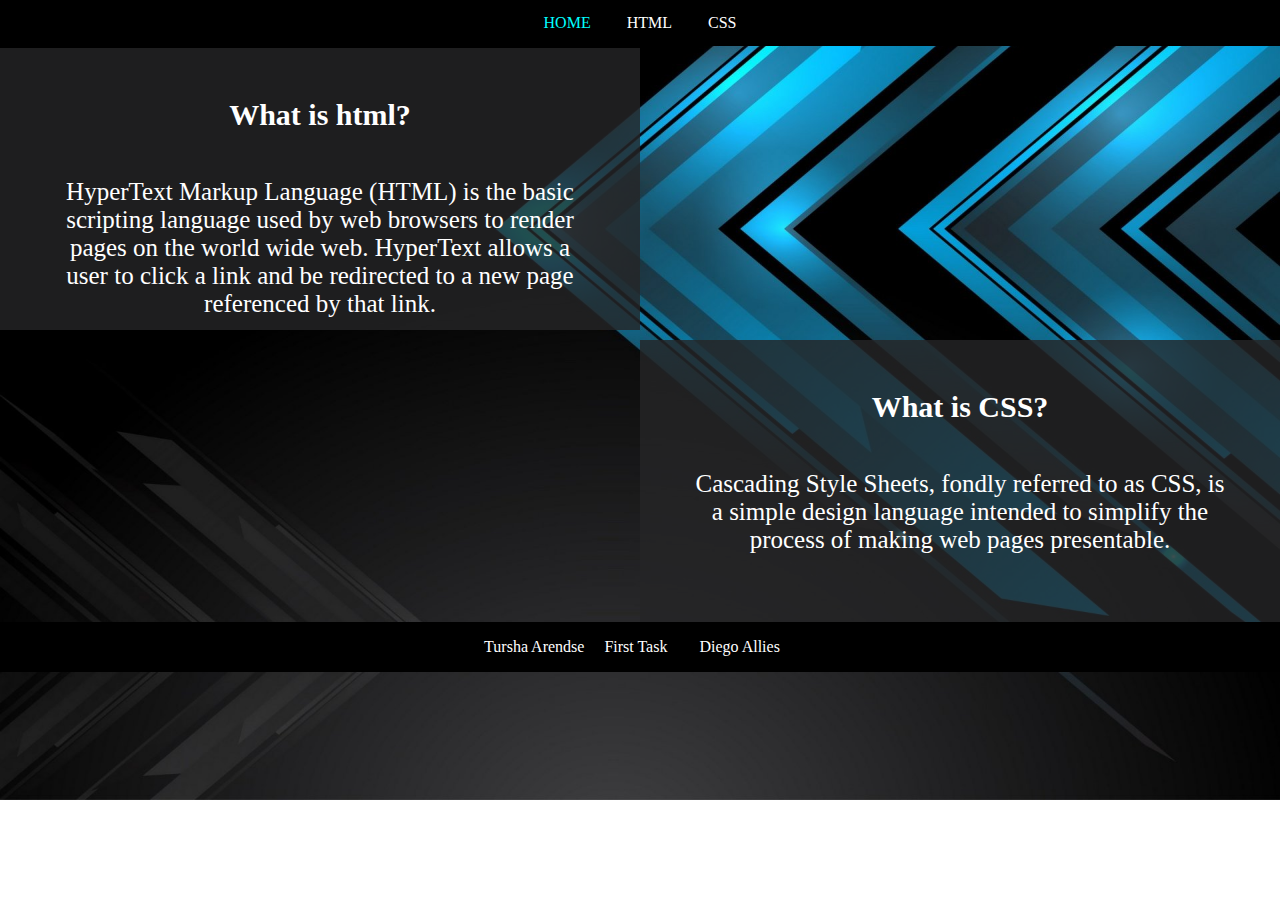
<file: index.html>
<!DOCTYPE html>
<html lang="en">
<head>
    <meta charset="UTF-8">
    <meta http-equiv="X-UA-Compatible" content="IE=edge">
    <meta name="viewport" content="width=device-width, initial-scale=1.0">
    <title>Task</title>
    <link rel="stylesheet" href="css/main.css">

    <style>
        body {
        background-image: url("images/bgr.jpg");
        height: 100%;
        background-repeat: no-repeat;
        background-size: cover;
    }
    </style>

</head>
<body>


<nav>
    <a class="active" href="index.html">HOME</a>
    <a href="html.html">HTML</a>
    <a href="css.html">CSS</a>
</nav>
<br>

<div class="cssh">
    <h2 class="lft">What is html?</h2>
    
    <br>
    
    <p class="home-text">
    <br>
    HyperText Markup Language (HTML) is the basic scripting language used by web browsers to render pages on the world wide web. HyperText allows a user to click a link and be redirected to a new page referenced by that link.
    </p>
    
</div>

<div class="htmlh">
<h2 class="lft">What is CSS?</h2>

<br>

<p class="home-text">
<br>
Cascading Style Sheets, fondly referred to as CSS, is a simple design language intended to simplify the process of making web pages presentable.
</p>

</div>

</body>

<footer>
    <div class="container">
        <div class="row">
                <p class="copyright">Tursha Arendse <a href="#" target="_blank"> First Task<a href="Encrypto-27" target="_blank">Diego Allies</a></p>
            </div>
        </div>
</footer>

</html>
</file>
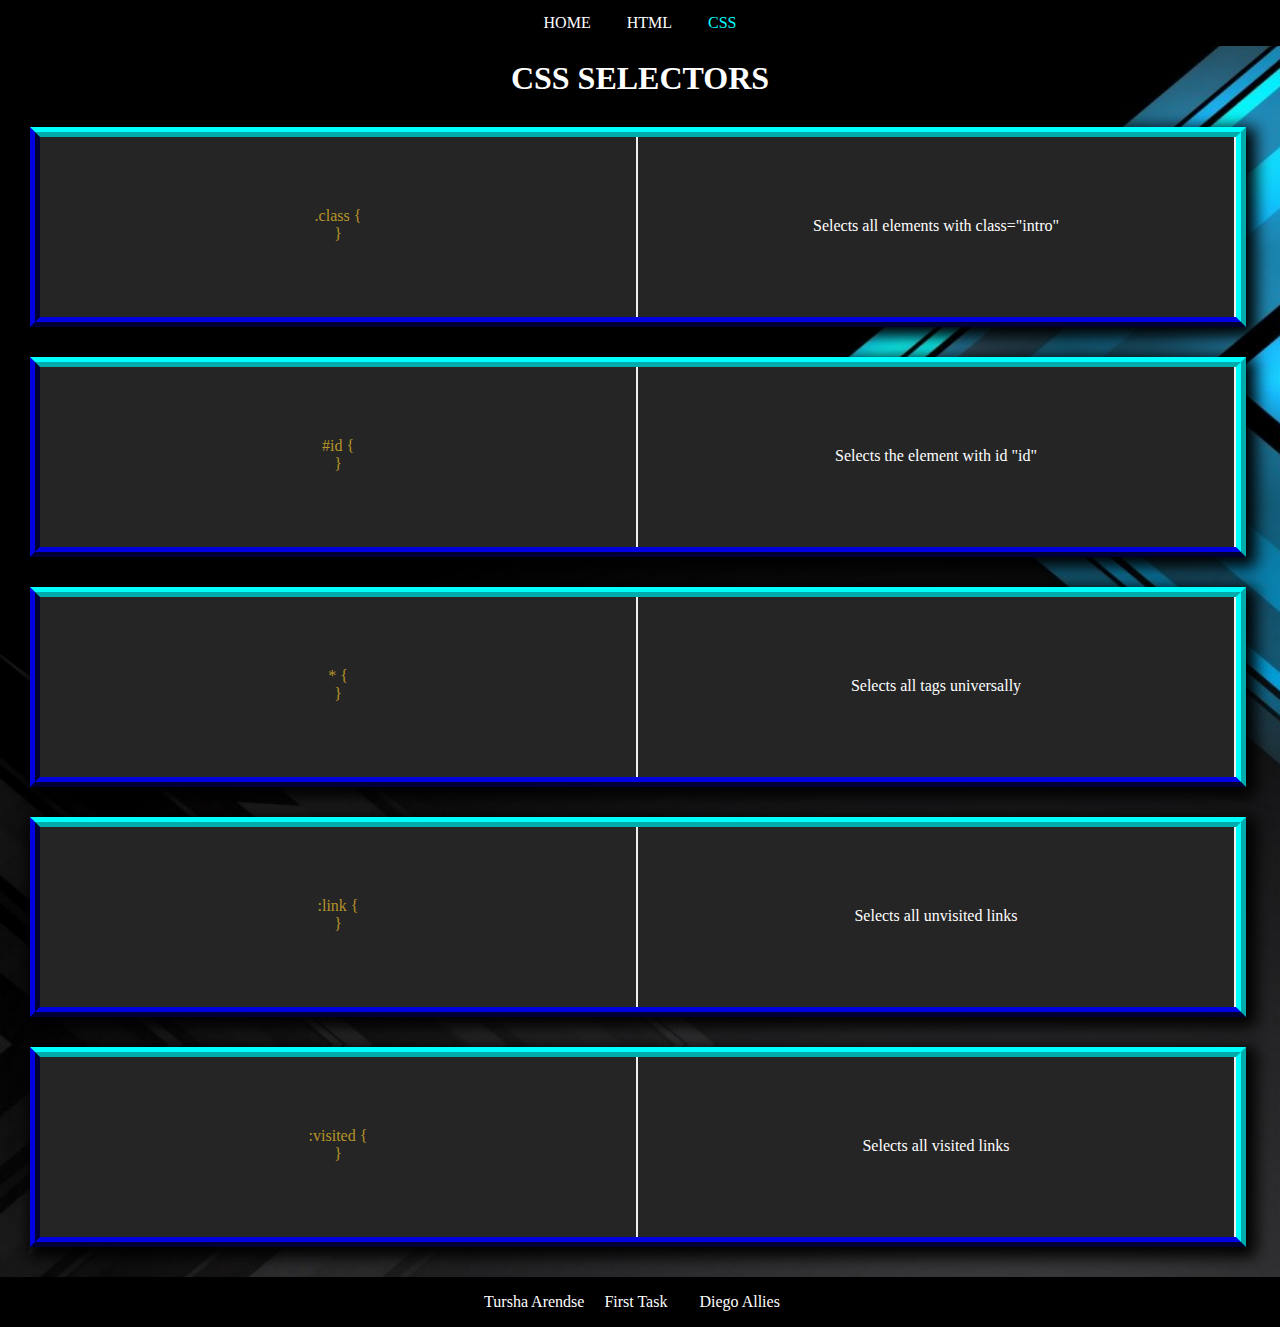
<file: css.html>
<!DOCTYPE html>
<html lang="en">
<head>
    <meta charset="UTF-8">
    <meta http-equiv="X-UA-Compatible" content="IE=edge">
    <meta name="viewport" content="width=device-width, initial-scale=1.0">
    <title>Task</title>
    <link rel="stylesheet" href="css/main.css">

    <style>
        body {
        background-image: url("images/bgr.jpg");
        height: 100%;
        background-repeat: no-repeat;
        background-size: cover;
    }
    </style>

</head>
<body>


<nav>
    <a href="index.html">HOME</a>
    <a href="html.html">HTML</a>
    <a class="active"href="css.html">CSS</a>
</nav>   

<h1>CSS SELECTORS</h1>

<div class="card">

    <div class="lefthalf">

        <p lang="true" class="lefttxt">

           <p class="cssa">.class { <br> }</p>

        </p>

    </div>
    <div class="righthalf" id="css1"> <p class="righttxt">Selects all elements with class="intro"</p>

    </div>

</div>

<div class="card">

    <div class="lefthalf">

        <p lang="true" class="lefttxt">

            <p class="cssa">#id { <br> }</p>

        </p>

    </div>
    <div class="righthalf" id="idg"> <p class="righttxt" id="idg">	Selects the element with id "id"</p>

    </div>

</div>

<div class="card">

    <div class="lefthalf">

        <p lang="true" class="lefttxt">

           <p class="cssa">* { <br> }</p>

        </p>

    </div>
    <div class="righthalf" id="css1"> <p class="righttxt">Selects all tags universally</p>

    </div>

</div>

<div class="card">

    <div class="lefthalf">

        <p lang="true" class="lefttxt">

            <p class="cssa">:link { <br> }</p>

        </p>

    </div>
    <div class="righthalf" id="css1"> <p class="righttxt">Selects all unvisited links</p>

    </div>

</div>

<div class="card">

    <div class="lefthalf">

        <p lang="true" class="lefttxt">

            <p class="cssa">:visited { <br> }</p>
        </p>

    </div>
    <div class="righthalf" id="css1"> <p class="righttxt"> Selects all visited links </p>

    </div>

</div>


</body>

<footer>
    <div class="container">
        <div class="row">
                <p class="copyright">Tursha Arendse <a href="#" target="_blank"> First Task<a href="Encrypto-27" target="_blank">Diego Allies</a></p>
            </div>
        </div>
</footer>

</html>
</file>
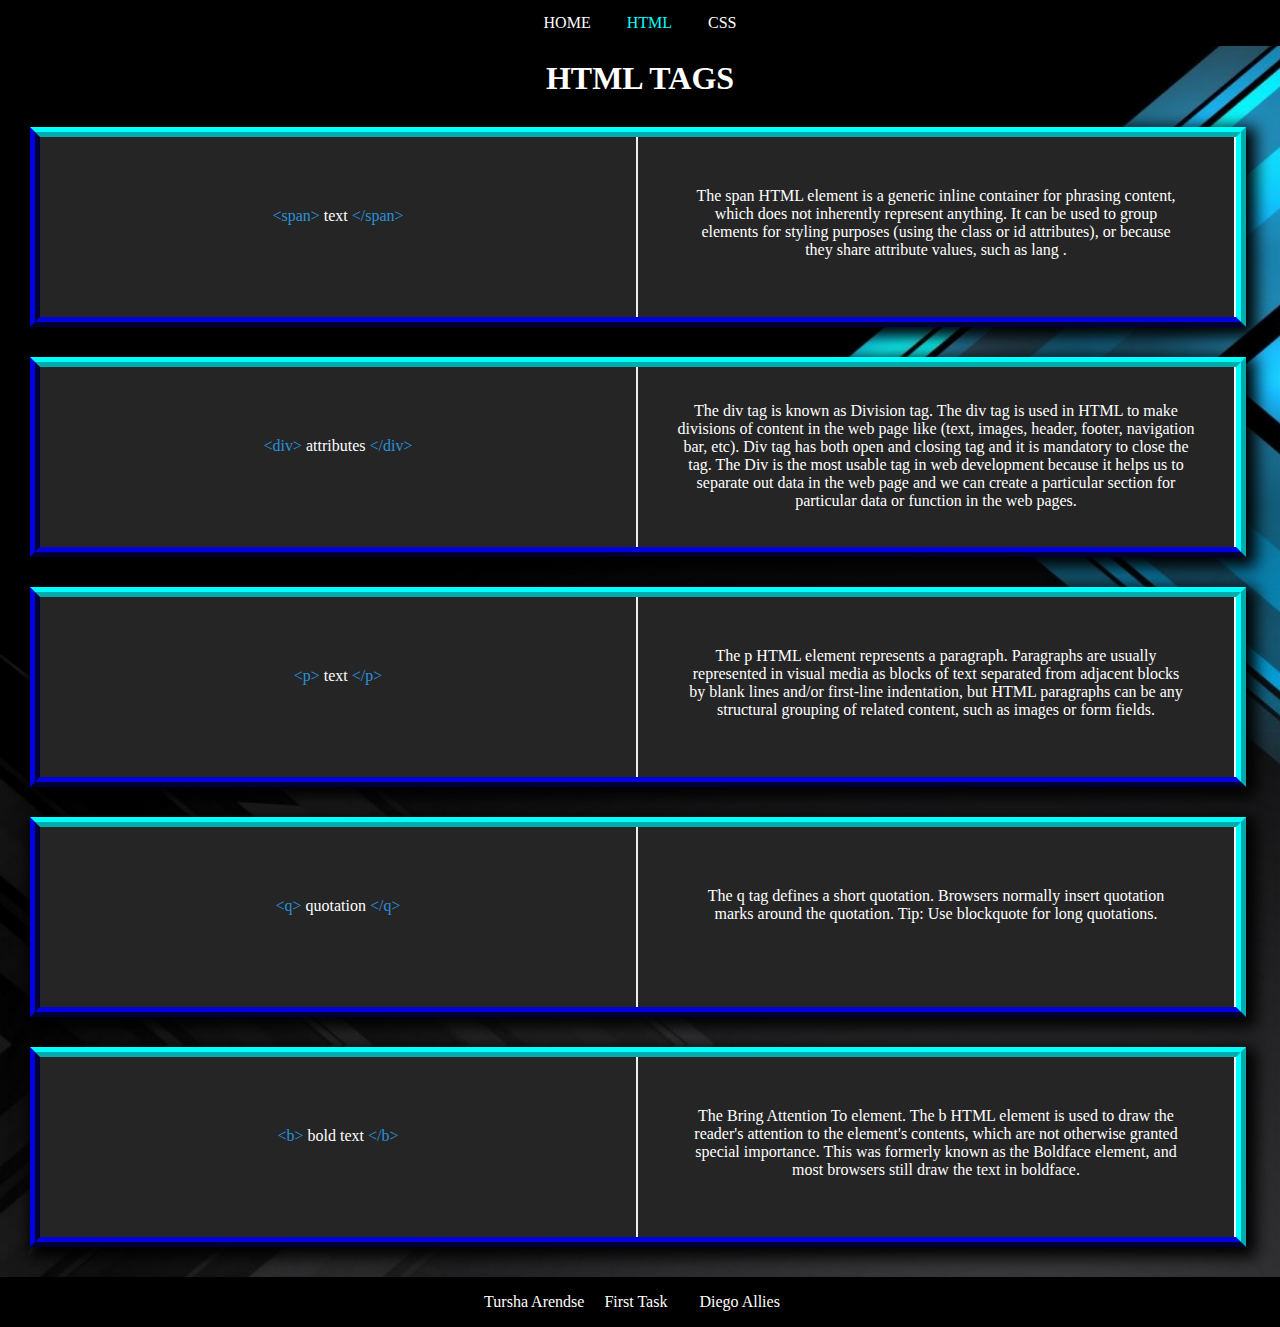
<file: html.html>
<!DOCTYPE html>
<html lang="en">
<head>
    <meta charset="UTF-8">
    <meta http-equiv="X-UA-Compatible" content="IE=edge">
    <meta name="viewport" content="width=device-width, initial-scale=1.0">
    <title>Task</title>
    <link rel="stylesheet" href="css/main.css">


    <style>
        body {
        background-image: url("images/bgr.jpg");
        height: 100%;
        background-repeat: no-repeat;
        background-size: cover;
    }
    </style>

</head>
<body>


<nav>
    <a href="index.html">HOME</a>
    <a class="active" href="html.html">HTML</a>
    <a href="css.html">CSS</a>
</nav>

<h1>HTML TAGS</h1>

<div class="card">

    <div class="lefthalf">

        <p lang="true" class="lefttxt">

           <q>span</q>  text  <q>/span</q>

        </p>

    </div>
    <div class="righthalf"> <p class="righttxt">The span HTML element is a generic inline container for phrasing content, which does not inherently represent anything. It can be used to group elements for styling purposes (using the class or id attributes), or because they share attribute values, such as lang .</p>

    </div>

</div>

<div class="card">

    <div class="lefthalf">

        <p lang="true" class="lefttxt">

           <q>div</q>  attributes  <q>/div</q>

        </p>

    </div>
    <div class="righthalf" id="box2"> <p class="righttxt">The div tag is known as Division tag. The div tag is used in HTML to make divisions of content in the web page like (text, images, header, footer, navigation bar, etc). Div tag has both open and closing tag and it is mandatory to close the tag. The Div is the most usable tag in web development because it helps us to separate out data in the web page and we can create a particular section for particular data or function in the web pages.</p>

    </div>

</div>

<div class="card">

    <div class="lefthalf">

        <p lang="true" class="lefttxt">

           <q>p</q>  text  <q>/p</q>

        </p>

    </div>
    <div class="righthalf"> <p class="righttxt">The p HTML element represents a paragraph. Paragraphs are usually represented in visual media as blocks of text separated from adjacent blocks by blank lines and/or first-line indentation, but HTML paragraphs can be any structural grouping of related content, such as images or form fields.</p>

    </div>

</div>

<div class="card">

    <div class="lefthalf">

        <p lang="true" class="lefttxt">

           <q>q</q>  quotation  <q>/q</q>

        </p>

    </div>
    <div class="righthalf" id="box4"> <p class="righttxt">The q tag defines a short quotation. Browsers normally insert quotation marks around the quotation. Tip: Use blockquote for long quotations.</p>

    </div>

</div>

<div class="card">

    <div class="lefthalf">

        <p lang="true" class="lefttxt">

           <q>b</q>  bold text  <q>/b</q>

        </p>

    </div>
    <div class="righthalf"> <p class="righttxt"> The Bring Attention To element. The b HTML element is used to draw the reader's attention to the element's contents, which are not otherwise granted special importance. This was formerly known as the Boldface element, and most browsers still draw the text in boldface.</p>

    </div>

</div>

</body>



<footer>
    <div class="container">
        <div class="row">
                <p class="copyright">Tursha Arendse <a href="#" target="_blank"> First Task<a href="Encrypto-27" target="_blank">Diego Allies</a></p>
            </div>
        </div>
</footer>

</html>
</file>
<file: css/main.css>
* {
    margin:0;
    padding: 0;
    box-sizing: border-box;
}

nav {
    font-family: bold;
    list-style-type: none;
    margin: 0;
    padding: 0;
    overflow: hidden;
    background-color: rgb(0, 0, 0);
    text-align: center;
    position: fixed;
    top: 0%;
    left: 0%;
    right: 0%;
    text-shadow: 0 0.04em 0.04em black;

}

a { 
    display: inline-block;
    color: white;
    text-align: center;
    padding: 14px 16px;
    text-decoration: none;
    float: initial;
}

footer {
    left: 0;
    bottom: 0;
    width: 100%;
    background-color: rgb(0, 0, 0);
    color: rgb(255, 255, 255);
}

.container {
    margin: 0;
    padding: 2px 0px;
    text-align: center;
}

.carda {
    width: 80px;
    display: inline-block;
    text-align: center;
    border: 2px;
    margin: 2%;
    background-color: rgb(16, 97, 79);
    border-color: red solid;
    
}

.card {
    background-color: white;
    width: 95%;
    border: 10px ridge;
    margin-top: 30px;
    margin-left: 30px;
    margin-right: 30px;
    height: 200px;
    margin-bottom: 30px;
    border-left-color: darkblue;
    border-bottom-color: darkblue;
    border-top-color: cyan;
    border-right-color: cyan;
    -webkit-box-shadow: 5px 5px 15px 5px #000000; 
    box-shadow: 5px 5px 15px 5px #000000;

  }

h1 {
    text-align: center;
    margin-top: 60px;
}

.active {
    color: cyan;
}

a:hover {
    color: cyan;
}

.lefthalf {
    background-color: #252526;
    padding: 50px;
    border-right: 2px inset;
    width: 50%;
    height: 180px;
    text-align: center;
    color: blue;
  }

.righthalf {
    background-color: #252526;
    padding: 50px;
    border-right: 2px inset;
    width: 50%;
    text-align: center;
    color: blue;
    margin-left: 50%;
    margin-top: -180px;
    height: 180px;
}

:lang(true) { quotes: "<" ">"; }

q {
    color: rgb(40, 146, 218);
}

.lefttxt {
    color: white;
    margin-top: 20px;
}

p {
    text-align: center;
    overflow: hidden;

}

.righttxt {
    color: white;
}

#box2 {
    padding: 35px;
}

#box4 {
    padding: 60px;
}

.cssa {
    color: rgb(182, 148, 39);
}


#css1 {
    padding: 80px;
}

.htmlh {
    background-color: #252526ce;
    padding: 50px;
    width: 50%;
    text-align: center;
    color: rgb(255, 255, 255);
    margin-left: 50%;
    margin-top: 10px;
    height: 282px;
}

.home-text {
    font-size: 25px;
}

.lft {
    font-size: 30px;
}

.cssh {
    background-color: #252526ce;
    padding: 50px;
    width: 50%;
    text-align: center;
    color: rgb(255, 255, 255);
    margin-top: 30px;
    height: 282px;
}

h1 {
    color: white;
}

#idg {
    padding-top: 40px;
}
</file>
